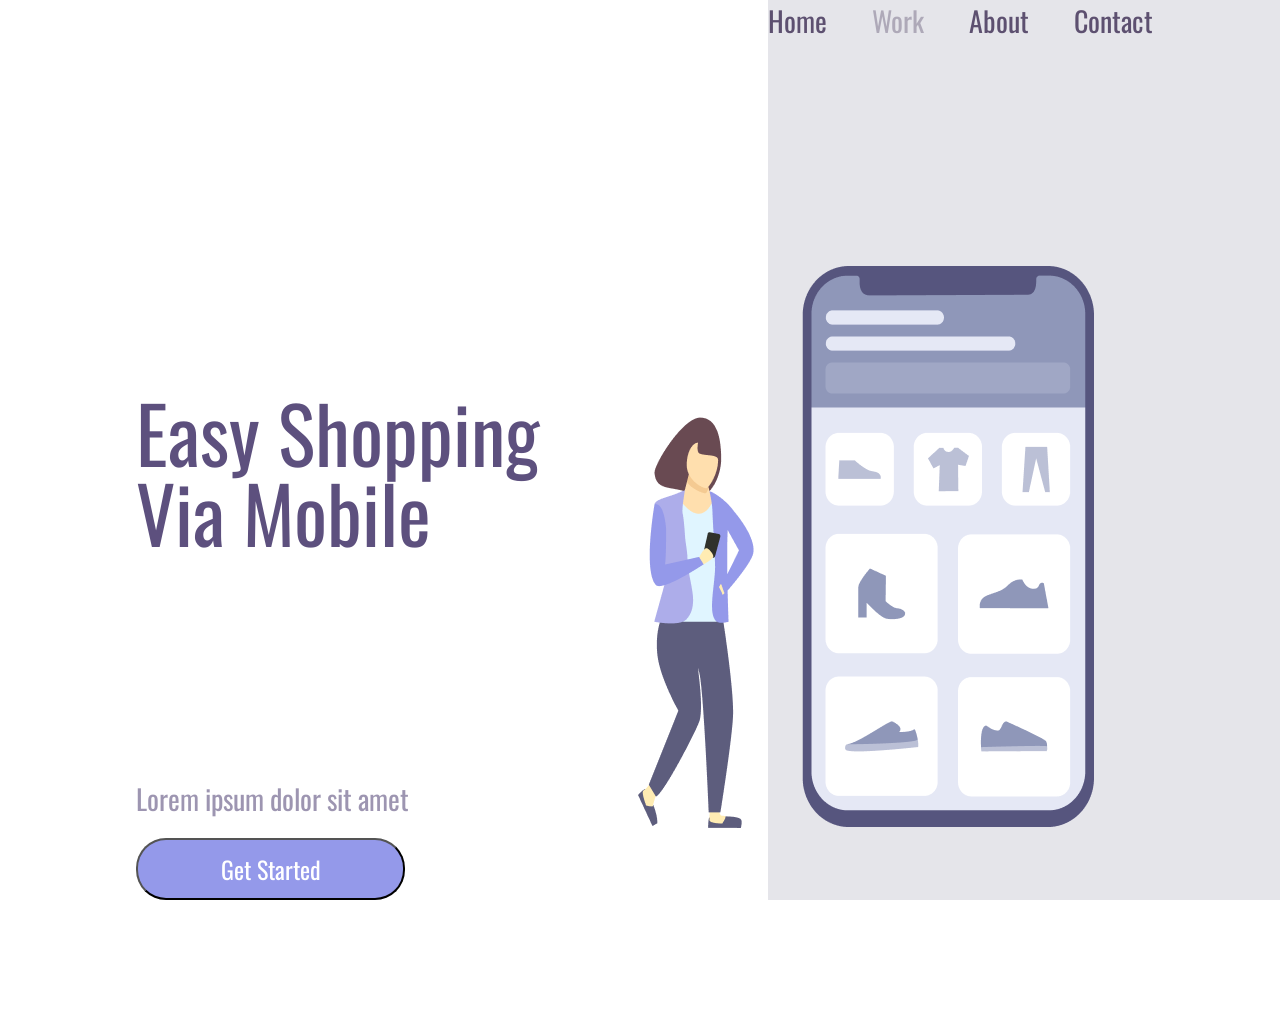
<file: index.html>
<!DOCTYPE html>
<html lang="en">

<head>
    <meta charset="UTF-8">
    <meta name="viewport" content="width=device-width, initial-scale=1.0">
    <link rel="stylesheet" href="./styles.css">
    <link rel="preconnect" href="https://fonts.googleapis.com">
    <link rel="preconnect" href="https://fonts.gstatic.com" crossorigin>
    <link href="https://fonts.googleapis.com/css2?family=Montserrat:wght@700&family=Oswald:wght@200..700&display=swap"
        rel="stylesheet">
    <title>Projeto Responsividade - Alteracao do tema - CSS</title>
</head>

<body>
 
    <div class="wrapper ">
        <section class="container-letf">
            <h1>Easy Shopping
                Via Mobile</h1>
            <p>Lorem ipsum dolor sit amet</p>
            <button>Get Started</button>
        </section>

        <section class="container-right">
            <header>
                <a>Home</a>
                <a>Work</a>
                <a>About</a>
                <a> Contact</a>
            </header>
            <img alt="girl-cellphone" src="./assets/Illustration-3-3.png">

        </section>
    </div>
</body>

</html>
</file>
<file: styles.css>
* {
    margin: 0;
    padding: 0;
    box-sizing: border-box;
    font-family: "Oswald", sans-serif;
    font-weight: 400;
    color: #5d507E;
}

.wrapper {
    height: 100vh;
    /*Altura*/
    width: 100vw;
    /* Largura */
}

.container-letf {
    display: inline-block;
    width: 60%;
    padding: 136px;
    margin-top: 20%;
}


.container-right {
    display: inline-block;
    background-color: rgba(93, 93, 125, 0.16);
    height: 100vh;
    width: 40%;
    position: absolute;
}

img {
    position: relative;
    top: 25%;
    right: 130px;
}

h1 {
    font-size: 78px;
    line-height: 80px;
    height: 368px;
}

p {
    font-size: 28px;
    line-height: 48px;
    opacity: 0.6;
    margin: 15px 0;
    width: 540px;
}

button {
    width: 269px;
    height: 62px;
    background: #9499EA;
    background-color: 0px 10px 24px rgba(148, 153, 234, 0.0979959);
    border-radius: 30px;
    font-size: 24px;
    line-height: 36px;
    text-align: center;
    color: #ffffff;
    cursor: pointer;
}

button:hover {
    opacity: .8;
}

button:active {
    opacity: 0.5;
}

a {
    font-size: 28px;
    line-height: 41px;
    color: #5D5070;
    margin-right: 41PX;
    cursor: pointer;
}

a:nth-child(2) {
    opacity: 0.4;
}

a:hover {
    opacity: 0.4;
}

a:active {
    opacity: 0.8;
}

header {
    /*cima 3hr 6hr 9hr*/
    margin: 24px 0 0 57;
}


@media screen and (max-width: 900px) {
    .container-letf {
        width: 100%;
        height: 50%;
        padding: 0;
        margin: 0;
    }

    .container-right{
        display: block;
        height: auto;
        width: 100%;
        position: static;
        padding: 40px;
    }

    img{
        position: static;
        max-width: 90%;
    }

    header{
        display: none;
    }

    h1{
        font-size: 36px;
        line-height: 52px;
        width: auto;
        margin: 50px 50px 0 50px;
        text-align: center;

    }

p{
    margin: 15px 40px;
    width: auto;
    text-align: center;
    font-size: 14px;
    line-height: 24px;
}

button{
    margin: 0;
    display: block;
}
}


@media screen and (max-width: 330px){
    .container-letf{
        height: 70%;
    }
}
</file>
